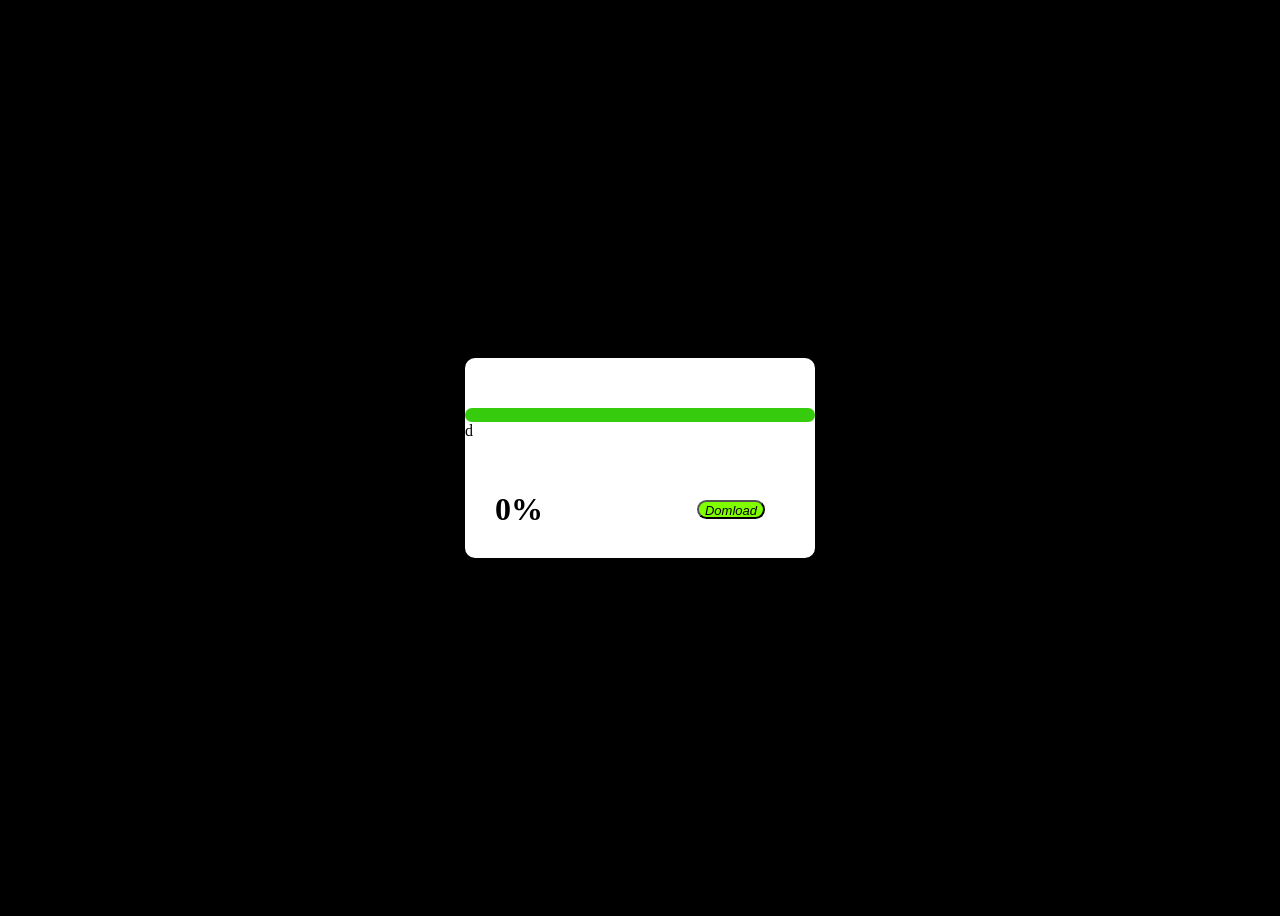
<file: counter/index.html>
<!DOCTYPE html>
<html lang="en">
<head>
    <meta charset="UTF-8">
    <meta name="viewport" content="width=device-width, initial-scale=1.0">
    <title>Document</title>
    <link rel="stylesheet" href="style.css">
</head>
<body>
       <div id="box">
        <div id="outer">
            </div>
            d
          <div id="inner">
            <h1>0%</h1>
            <button>Domload</button>
          </div>

        
       </div>
    
    <script src="script.js"></script>
</body>
</html>
</file>
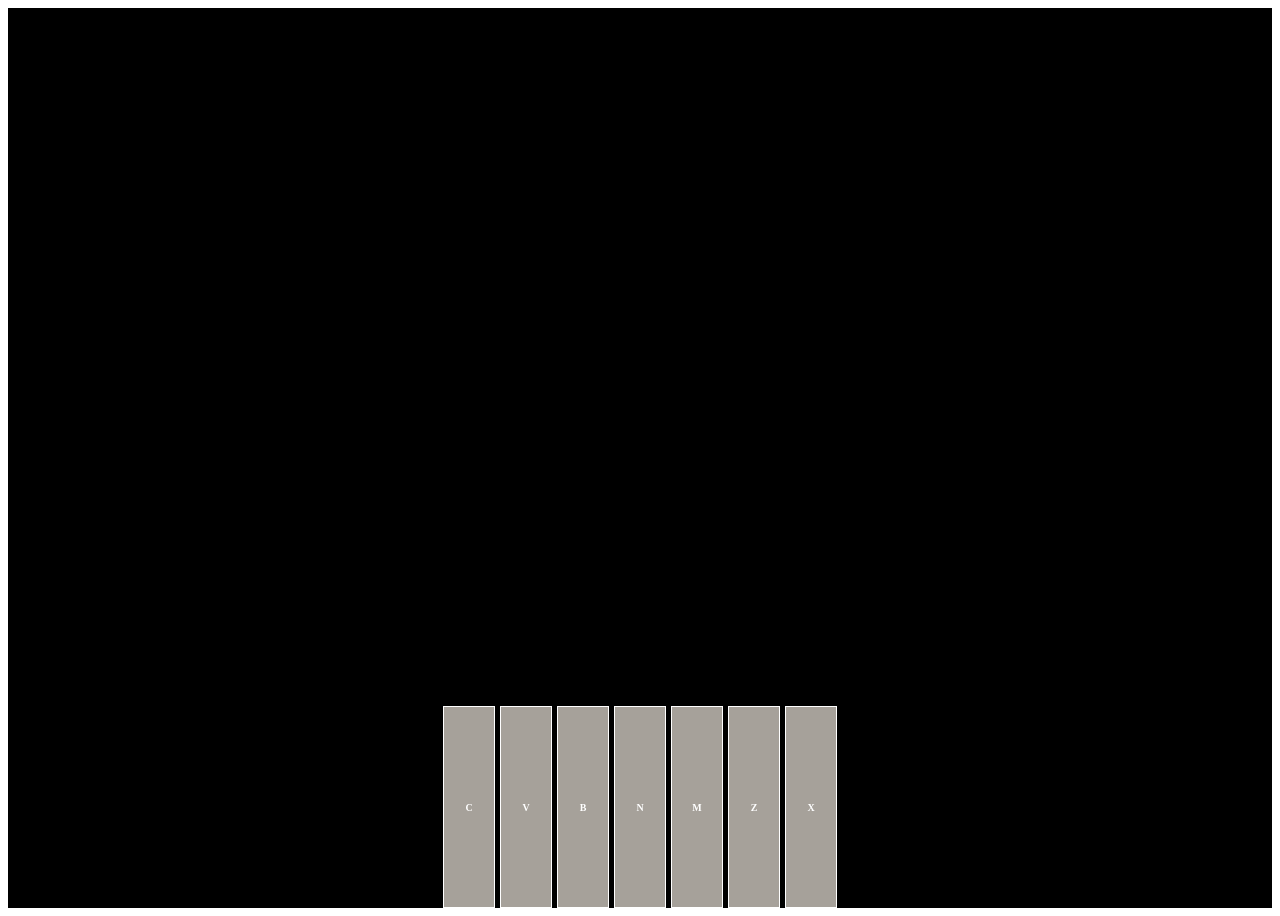
<file: dom/index.html>
<!DOCTYPE html>
<html lang="en">
<head>
    <meta charset="UTF-8">
    <meta name="viewport" content="width=device-width, initial-scale=1.0">
    <title>Document</title>
    <link rel="stylesheet" href="style.css">
</head>
<body>
    <main>
        <div>
            <h1>C</h1>
        </div>
        <div>
            <h1>V</h1>
        </div>
        <div>
            <h1>B</h1>
        </div>
        <div>
            <h1>N</h1>
        </div>
        <div>
            <h1>M</h1>
        </div>
        <div>
            <h1>Z</h1>
        </div>
        <div>
            <h1>X</h1>
        </div>
    </main>
    <script src="script.js"></script>
</body>
</html>
</file>
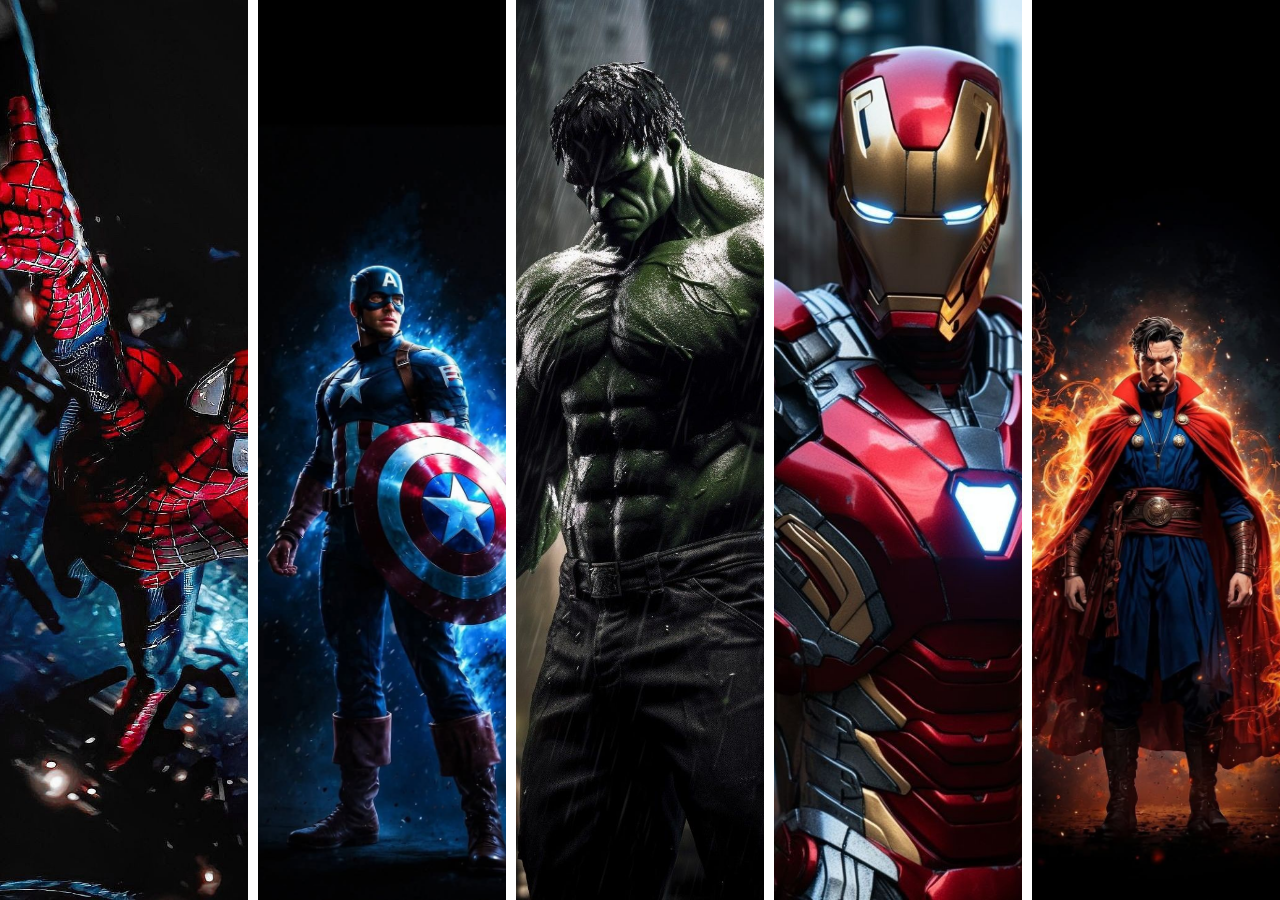
<file: Sass_/index.html>
<!DOCTYPE html>
<html lang="en">
<head>
    <meta charset="UTF-8">
    <meta name="viewport" content="width=device-width, initial-scale=1.0">
    <title>Document</title>
    <link rel="stylesheet" href="style.css">
</head>
<body>
    <main>
          <section></section>
          <section></section>
          <section></section>
          <section></section>
           <section></section>
          </main>
   
</body>
</html>
</file>
<file: counter/style.css>
body{
    background-color: black;
    display: flex;
    justify-content: center;
    align-items: center;
    height: 100vh;
}
#box{
    width: 350px;
    height: 200px;
    background-color: white;
    border-radius: 10px;

}
#outer {
    
    height: 7%;
    background-color: rgb(55, 203, 14); /* FIXED */
    border-radius: 10px;
    margin-top: 50px;
   
}
#inner{
    padding: 30px;
    display: flex;
    justify-content: space-between;
}
#inner button{
     height: 19px;
     margin: 30px 20px;
     text-align: center;
     font-size: 13px;
    background-color: chartreuse;
    font-style: italic;
    border-radius: 10px;
}
</file>
<file: dom/style.css>
main {
    background-color: black;
    width: 100%;
    height: 100vh;
    display: flex;
    align-items: flex-end; 
             /* bars from bottom */
    gap: 5px;  
    justify-content: center;              /* space between bars */
}

div {
    width: 50px;
    height: 200px;
    background-color: rgb(166, 161, 154); /* use background */
    border: 1px solid white;               /* fix border */
    display: flex;
    align-items: center;
    justify-content: center;
}

div h1 {
    font-size: 10px;
    text-align: center;
    color: white; 
      /* visible on dark background */
}
</file>
<file: Sass_/style.css>
* {
  margin: 0;
  padding: 0;
  box-sizing: border-box;
}

html, body {
  height: 100%;
  width: 100%;
}

main {
  height: 100%;
  width: 100%;
  display: flex;
  gap: 10px;
}
main section {
  height: 100%;
  flex-grow: 1;
  background-size: cover;
  background-position: center;
  transition: all 0.7s cubic-bezier(0.19, 1, 0.22, 1);
  couser: pointer;
}
main section:hover {
  flex-grow: 2;
}
main section:nth-child(1) {
  background-image: url("./8a7599573e5b92b0f0751f37dad38176.jpg");
}
main section:nth-child(2) {
  background-image: url("./cp.jpg");
}
main section:nth-child(3) {
  background-image: url("./hulk.jpg");
}
main section:nth-child(4) {
  background-image: url("./iron.jpg");
}
main section:nth-child(5) {
  background-image: url("./7eeb00e4effcc6ca593ed38b17746708.jpg");
}/*# sourceMappingURL=style.css.map */
</file>
